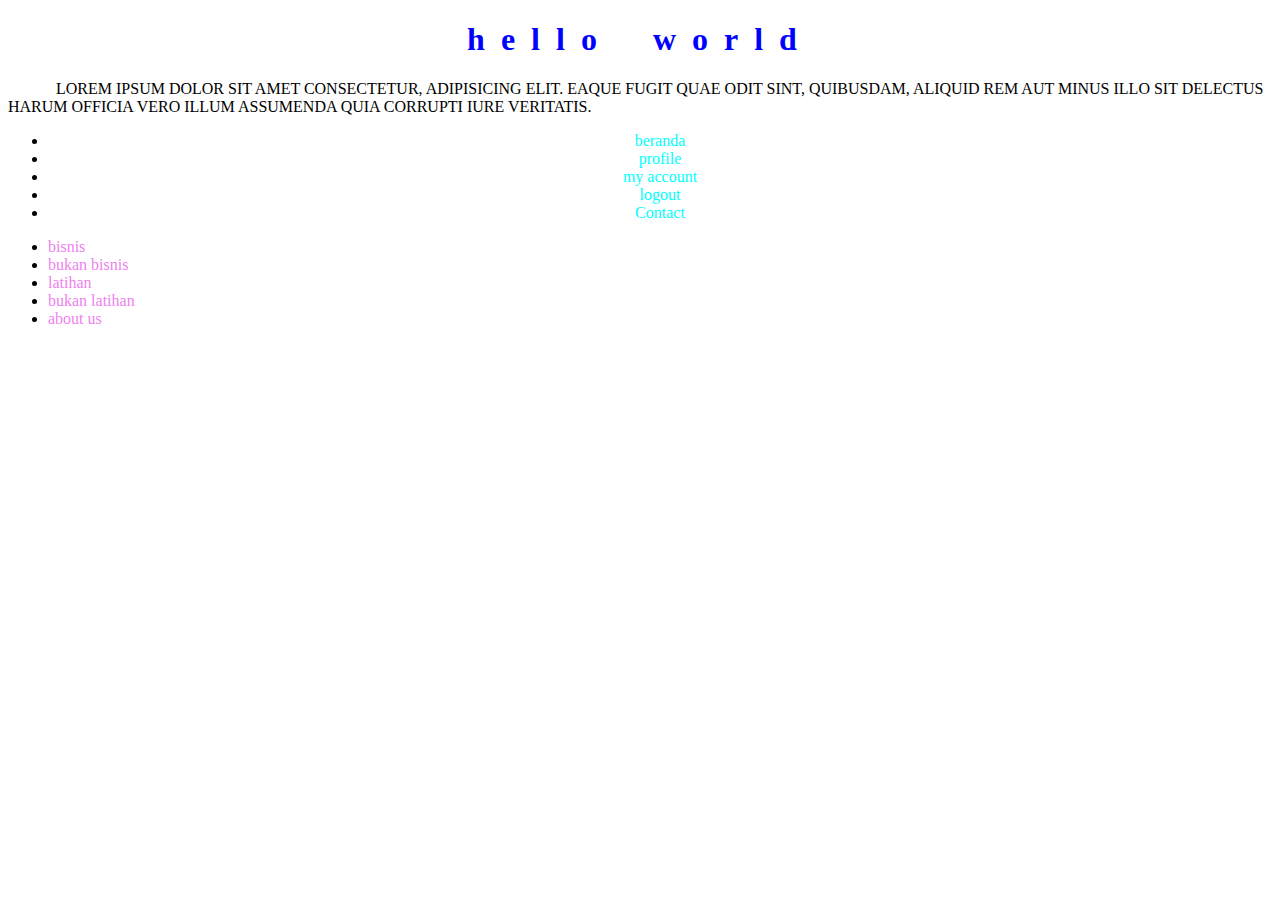
<file: dasar/index.html>
<!DOCTYPE html>
<html lang="en">
<head>
    <meta charset="UTF-8">
    <meta name="viewport" content="width=device-width, initial-scale=1.0">
    <title>Document</title>
    <link rel="stylesheet" href="style.css">
</head>
<body>
    <h1>hello world</h1>
    <p>Lorem ipsum dolor sit amet consectetur,
         adipisicing elit. 
         Eaque fugit quae odit sint, 
         quibusdam, 
         aliquid rem aut minus illo sit delectus harum officia vero illum assumenda quia corrupti iure veritatis.
        </p>
<div class="link-1">
    <ul class="ke-1">
        <li><a href="">beranda</a></li>
        <li><a href="">profile</a></li>
        <li><a href="">my account</a></li>
        <li><a href="">logout</a></li>
        <li><a href="">Contact</a></li>
    </ul>
</div>
    <!-- belajar class semu di  css -->
    
    <div class="link-2">
    <ul class="ke-2">
        <li><a href="">bisnis</a></li>
        <li><a href="">bukan bisnis</a></li>
        <li><a href="">latihan</a></li>
        <li><a href="">bukan latihan</a></li>
        <li><a href="">about us</a></li>
    </ul>
</div>

</body>
</html>
</file>
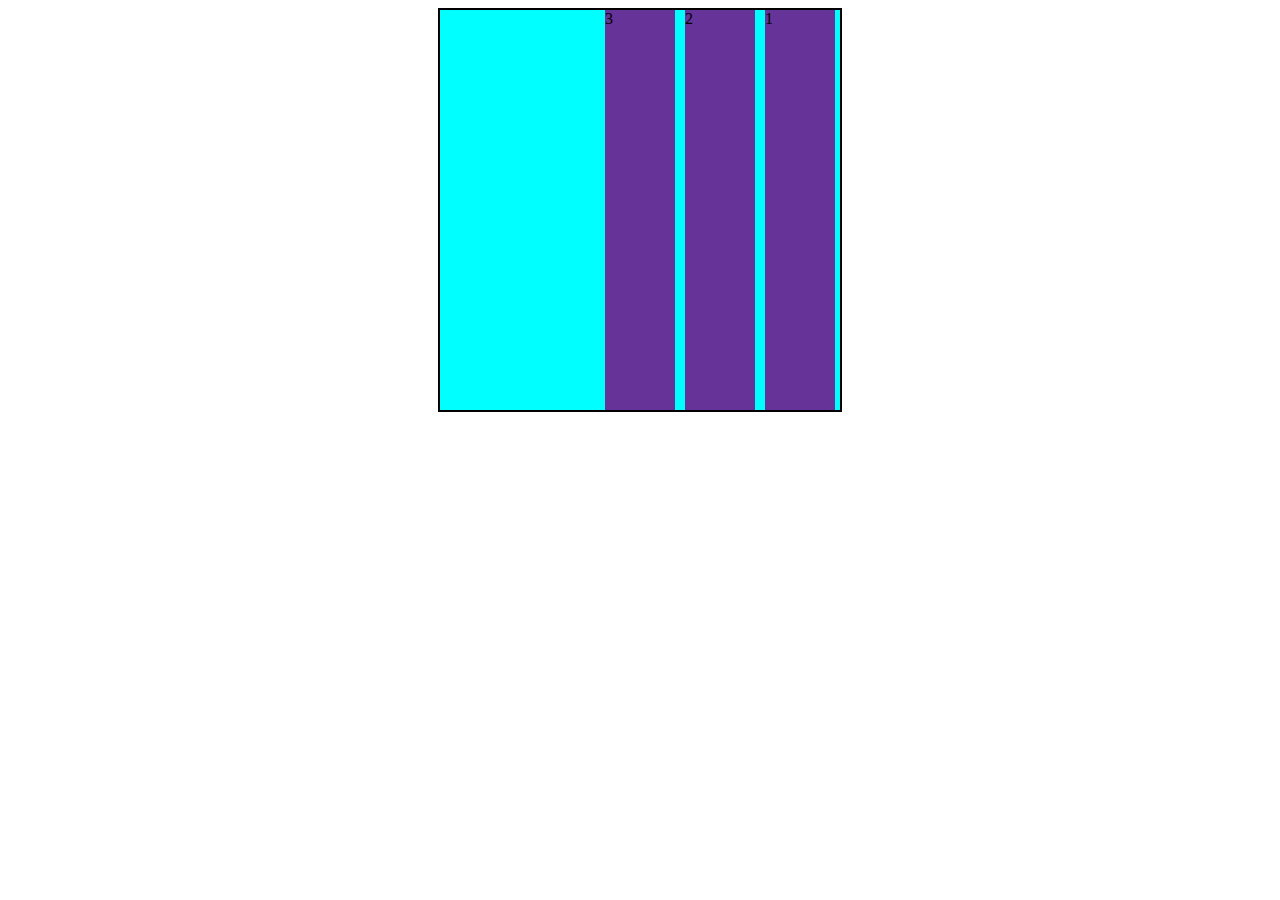
<file: layout/Clear&float/index.html>
<!DOCTYPE html>
<html lang="en">
<head>
    <meta charset="UTF-8">
    <meta name="viewport" content="width=device-width, initial-scale=1.0">
    <title>Document</title>

    <link rel="stylesheet" href="style.css">
</head>
<body>
    <div class="container">
        
        <div class="class ">1</div>
        <div class="class ">2</div>
        <div class="class cf">3</div>
       
    </div>
</body>
</html>
</file>
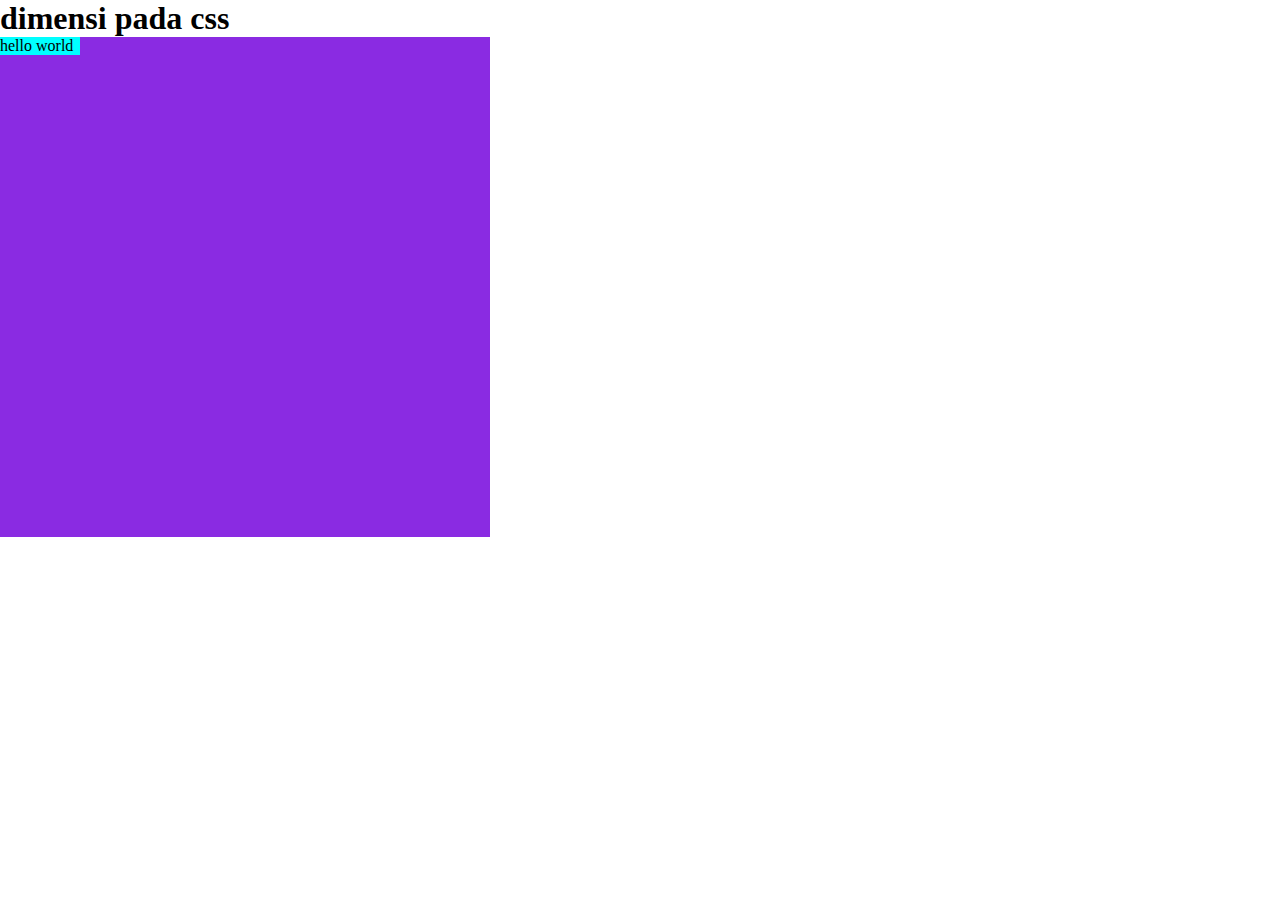
<file: layout/dimensi overflow/index.html>
<!DOCTYPE html>
<html lang="en">
<head>
    <meta charset="UTF-8">
    <meta name="viewport" content="width=device-width, initial-scale=1.0">
    <title>Dimensi</title>
    <link rel="stylesheet" href="style.css">
</head>
<body>
    <h1>dimensi pada css</h1>
    <div class="satu">
        <div class="dua">hello world</div>
    </div>
</body>
</html>
</file>
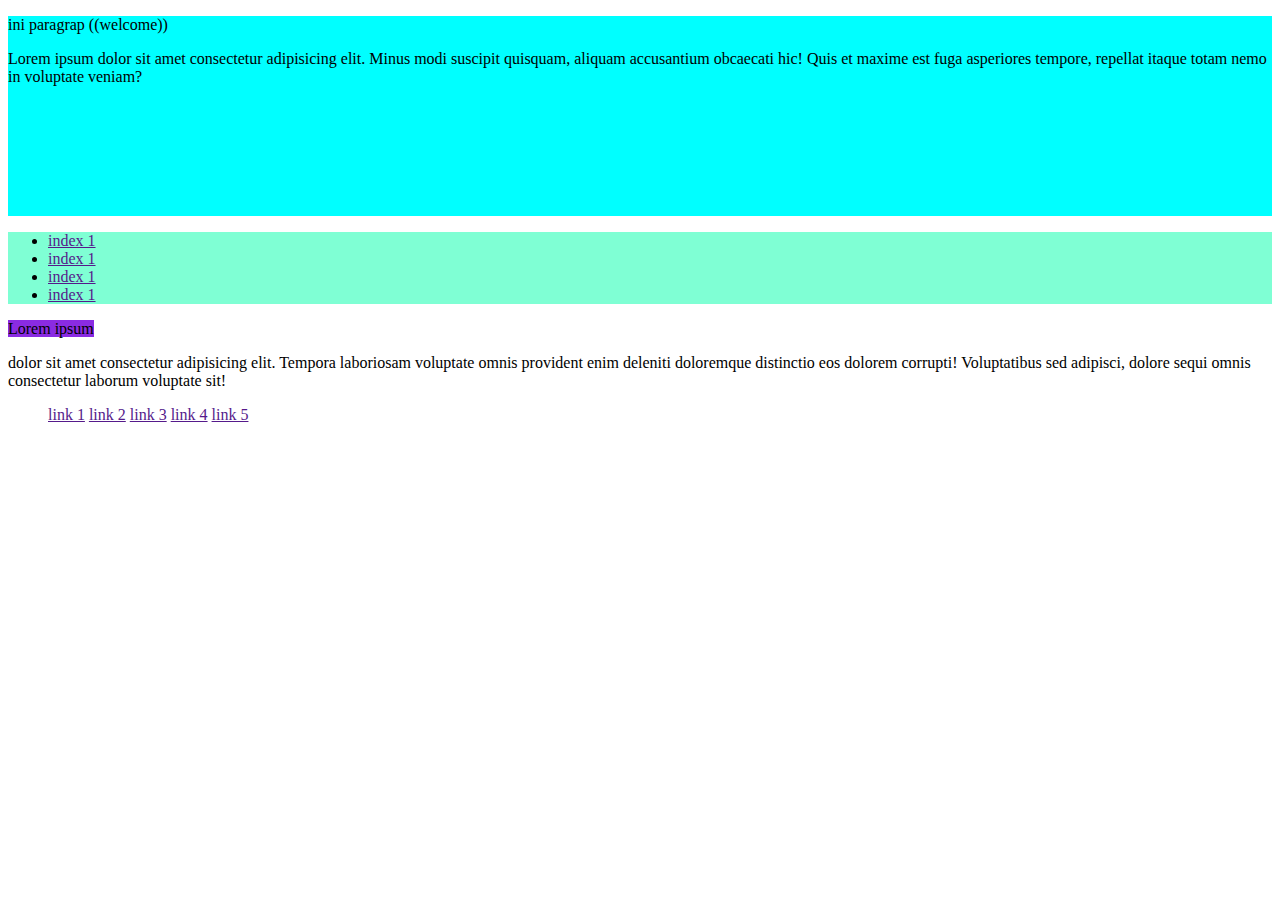
<file: layout/display/index.html>
<!DOCTYPE html>
<html lang="en">
<head>
    <meta charset="UTF-8">
    <meta name="viewport" content="width=device-width, initial-scale=1.0">
    <title>Display in css</title>
    <link rel="stylesheet" href="style.css">
</head>
<body>
    <div class="header">    <h1>belajar display css module layouting</h1>
    <p>ini paragrap ((welcome))</p>
    <p>Lorem ipsum dolor sit amet consectetur adipisicing elit. Minus modi suscipit quisquam, aliquam accusantium obcaecati hic! Quis et maxime est fuga asperiores tempore, repellat itaque totam nemo in voluptate veniam?</p>

</div>
<div class="main">
    <ul>
        <li><a href="">index 1</a></li>
        <li><a href="">index 1</a></li>
        <li><a href="">index 1</a></li>
        <li><a href="">index 1</a></li>        
    </ul>
</div>
<div class="ini-span">
    <span>
    Lorem ipsum</span> <p>dolor sit amet consectetur adipisicing elit. Tempora laboriosam voluptate omnis provident enim deleniti doloremque distinctio eos dolorem corrupti! Voluptatibus sed adipisci, dolore sequi omnis consectetur laborum voluptate sit!</p>

</div>
<div class="change">
    <ul>
        <li><a href="">link 1</a></li>
        <li><a href="">link 2</a></li>
        <li><a href="">link 3</a></li>
        <li><a href="">link 4</a></li>
        <li><a href="">link 5</a></li>
    </ul>
</div>
</body>
</html>
</file>
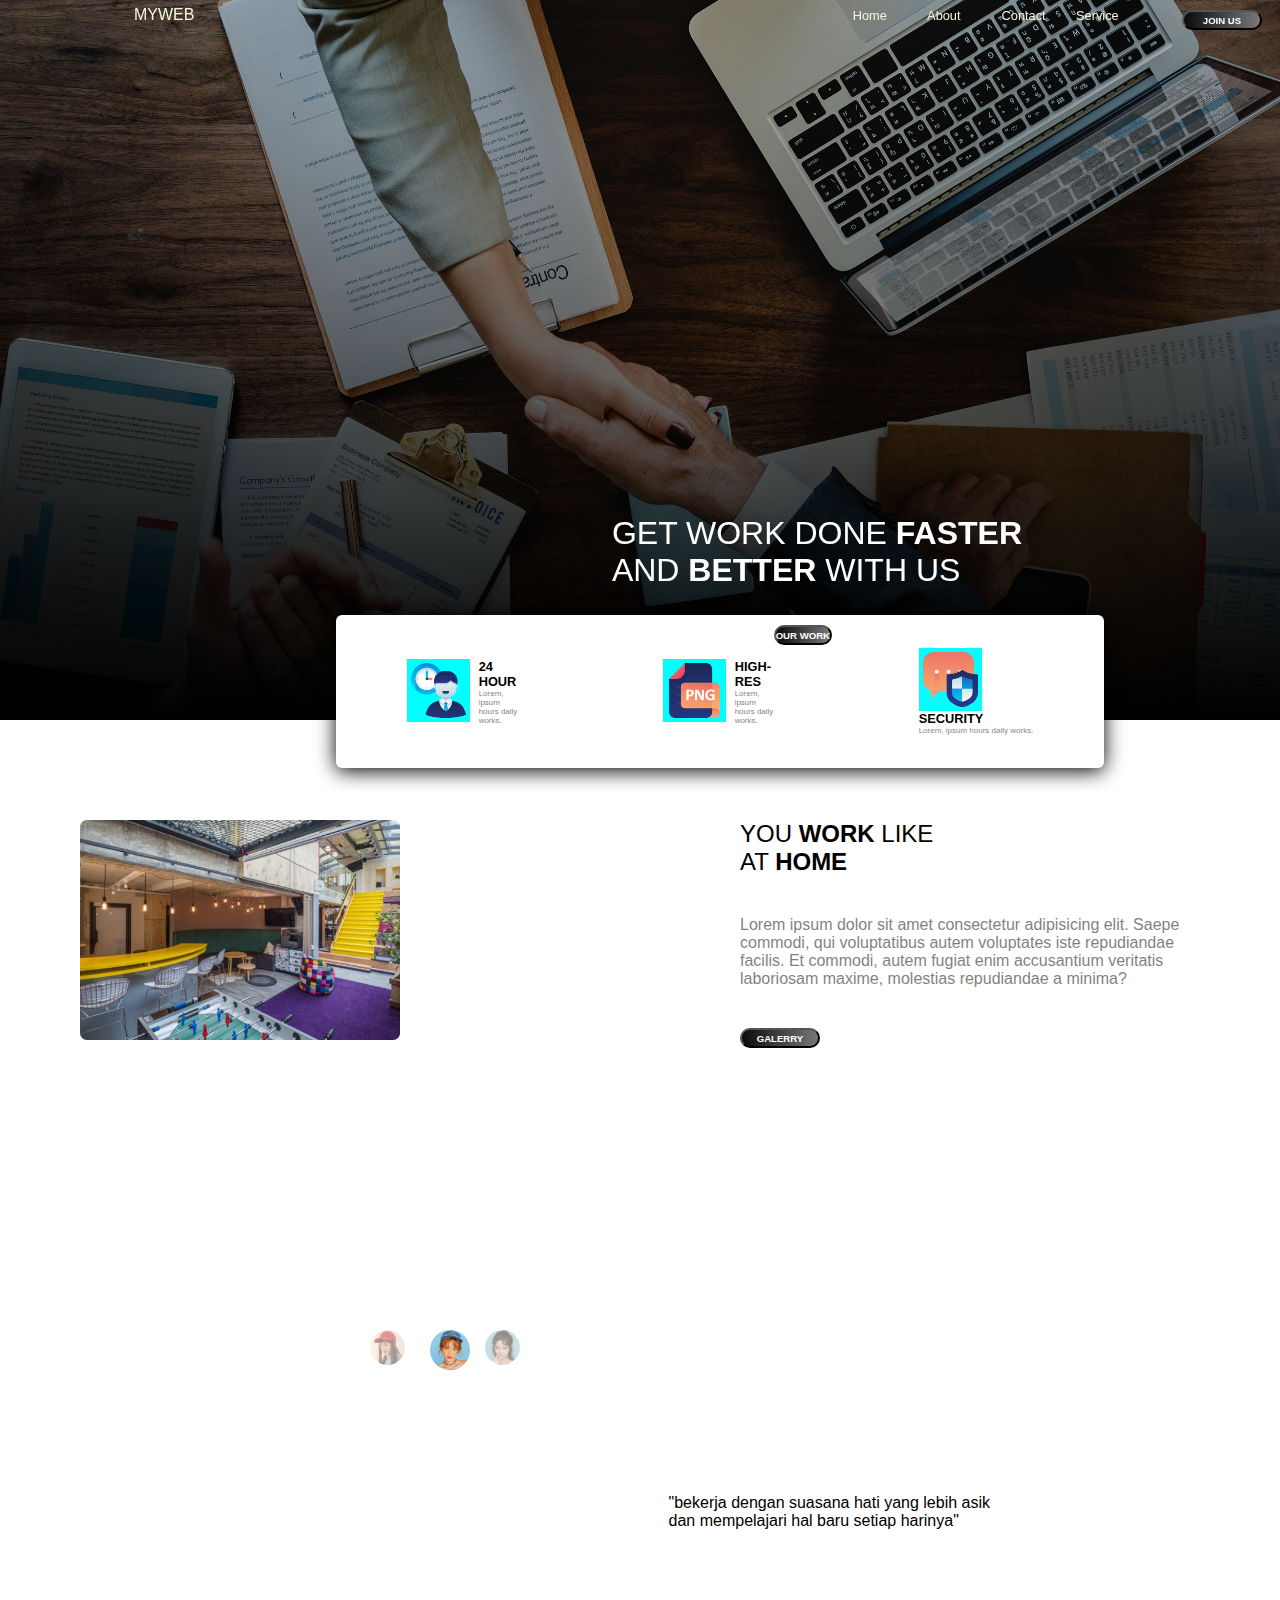
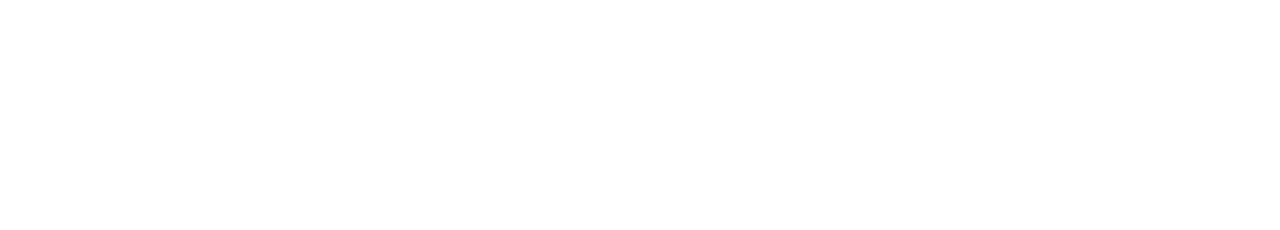
<file: layout/latihan web 2/index.html>
<!DOCTYPE html>
<html lang="en">
<head>
    <meta charset="UTF-8">
    <meta name="viewport" content="width=device-width, initial-scale=1.0">
    <title>Document</title>
    <link rel="stylesheet" href="style.css">
</head>
<body>
<header>
    <nav>
        <div class="container">
            <div class="logo">
                myweb
            </div>
            <div class="link ">
                <ul>
                    <li>
                        <a class="nav-links bot-line" href="">Home</a>
                        <a class="nav-links bot-line" href="">About</a>
                        <a class="nav-links bot-line" href="">Contact</a>
                        <a class="nav-links bot-line" href="">Service</a>
                    </li>
                </ul>
            </div>            
        </div>
        <div class="btn-nav">
            <button class="btn" >join us</button>
        </div>
        
    </nav>
    <main class="main-container shadow translate" data-speed="0.1">
        <div class="jumbotron">
            
        </div>
        <div class="text" id="scroll" >
            <h4>Get work done<span class="myspan"> faster</span><br>
             and<span class="myspan"> better</span> with us
            </h4>
            <div class="work translate" data-speed="0.1">
                <button class="btn">our work</button>
            </div>
           
        </div>

        <div class="service translate"  data-speed="0.2">
            <div class="hour">
                <img src="./templates/img/employee.png" alt="">
                <h2>24 Hour</h2>
                <p>Lorem, ipsum hours daily works.</p>
            </div>
            <div class="hour">
                <img src="./templates/img/hires.png" alt="">
                <h2>High-res</h2>
                <p>Lorem, ipsum hours daily works.</p>
            </div>
            <div class="hour">
                <img src="./templates/img/security.png" alt="">
                <h2>security</h2>
                <p>Lorem, ipsum hours daily works.</p>
            </div>
        </div>

        
    </main>
</header>
    <section>
        <div class="work-home">
            <div class="image">
                <img src="./templates/img/workingspace.png" alt="">
            </div>
            <div class="theme">
                <h1>you <span class="myspan">work</span> like <br> at <span class="myspan">home</span> </h1>
                <p>Lorem ipsum dolor sit amet consectetur adipisicing elit. Saepe commodi, qui voluptatibus autem voluptates iste repudiandae facilis. Et commodi, autem fugiat enim accusantium veritatis laboriosam maxime, molestias repudiandae a minima?</p>
                <button class="btn">Galerry</button>
            </div>
        </div>
    </section>
    <section class="dua">
        <div class="quote">
            <blockquote>"bekerja dengan suasana hati yang lebih asik <br>
            dan mempelajari hal baru setiap harinya"
            </blockquote>
        </div>
        <div class="hero">
            <span class="hero1"></span>
            <span class="hero2"></span>
            <span class="hero3"></span>
        </div>
    </section>


    <script src="script.js"></script>
</body>
</html>
</file>
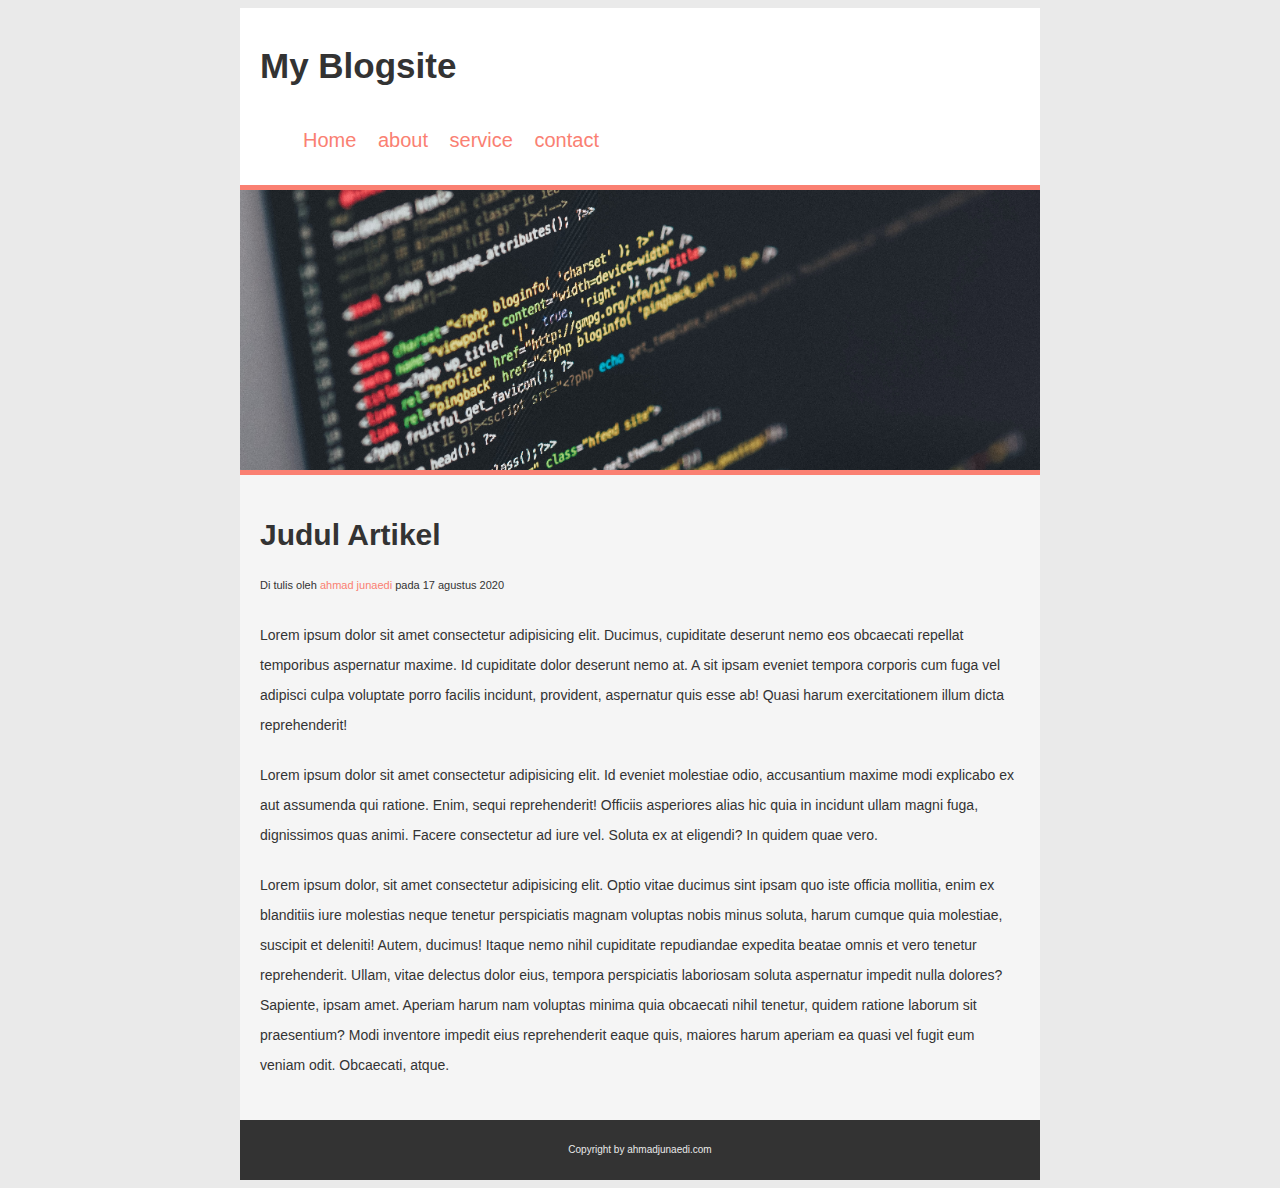
<file: layout/membuat web sederhana/index.html>
<!DOCTYPE html>
<html lang="en">
<head>
    <meta charset="UTF-8">
    <meta name="viewport" content="width=device-width, initial-scale=1.0">
    <title>Document</title>
    <link rel="stylesheet" href="style.css">
</head>
<body>
    <div class="container">
        <div class="header">
            <h1 class="judul">My Blogsite</h1>
            <ul>
                <li>
                    <a href="">Home</a>
                </li>
                <li>
                    <a href="">about</a>
                </li>
                <li>
                    <a href="">service</a>
                </li>
                <li>
                    <a href="">contact</a>
                </li>
            </ul>
        </div>
        <div class="hero"></div>
        <div class="content">
            <h2>Judul Artikel</h2>
            <p class="menulis">Di tulis oleh <a href="">ahmad junaedi
        </a>
            pada 17 agustus 2020
            </p>
            <p>Lorem ipsum dolor sit amet consectetur adipisicing elit. Ducimus, cupiditate deserunt nemo eos obcaecati repellat temporibus aspernatur maxime. Id cupiditate dolor deserunt nemo at. A sit ipsam eveniet tempora corporis cum fuga vel adipisci culpa voluptate porro facilis incidunt, provident, aspernatur quis esse ab! Quasi harum exercitationem illum dicta reprehenderit!

            </p>
            <p>Lorem ipsum dolor sit amet consectetur adipisicing elit. Id eveniet molestiae odio, accusantium maxime modi explicabo ex aut assumenda qui ratione. Enim, sequi reprehenderit! Officiis asperiores alias hic quia in incidunt ullam magni fuga, dignissimos quas animi. Facere consectetur ad iure vel. Soluta ex at eligendi? In quidem quae vero.</p>
            <p>Lorem ipsum dolor, sit amet consectetur adipisicing elit. Optio vitae ducimus sint ipsam quo iste officia mollitia, enim ex blanditiis iure molestias neque tenetur perspiciatis magnam voluptas nobis minus soluta, harum cumque quia molestiae, suscipit et deleniti! Autem, ducimus! Itaque nemo nihil cupiditate repudiandae expedita beatae omnis et vero tenetur reprehenderit. Ullam, vitae delectus dolor eius, tempora perspiciatis laboriosam soluta aspernatur impedit nulla dolores? Sapiente, ipsam amet. Aperiam harum nam voluptas minima quia obcaecati nihil tenetur, quidem ratione laborum sit praesentium? Modi inventore impedit eius reprehenderit eaque quis, maiores harum aperiam ea quasi vel fugit eum veniam odit. Obcaecati, atque.

            </p>
        </div>
        <div class="footer">
            <p class="copy">
                Copyright by ahmadjunaedi.com
            </p>
        </div>
    </div>
    <script></script>
</body>
</html>
</file>
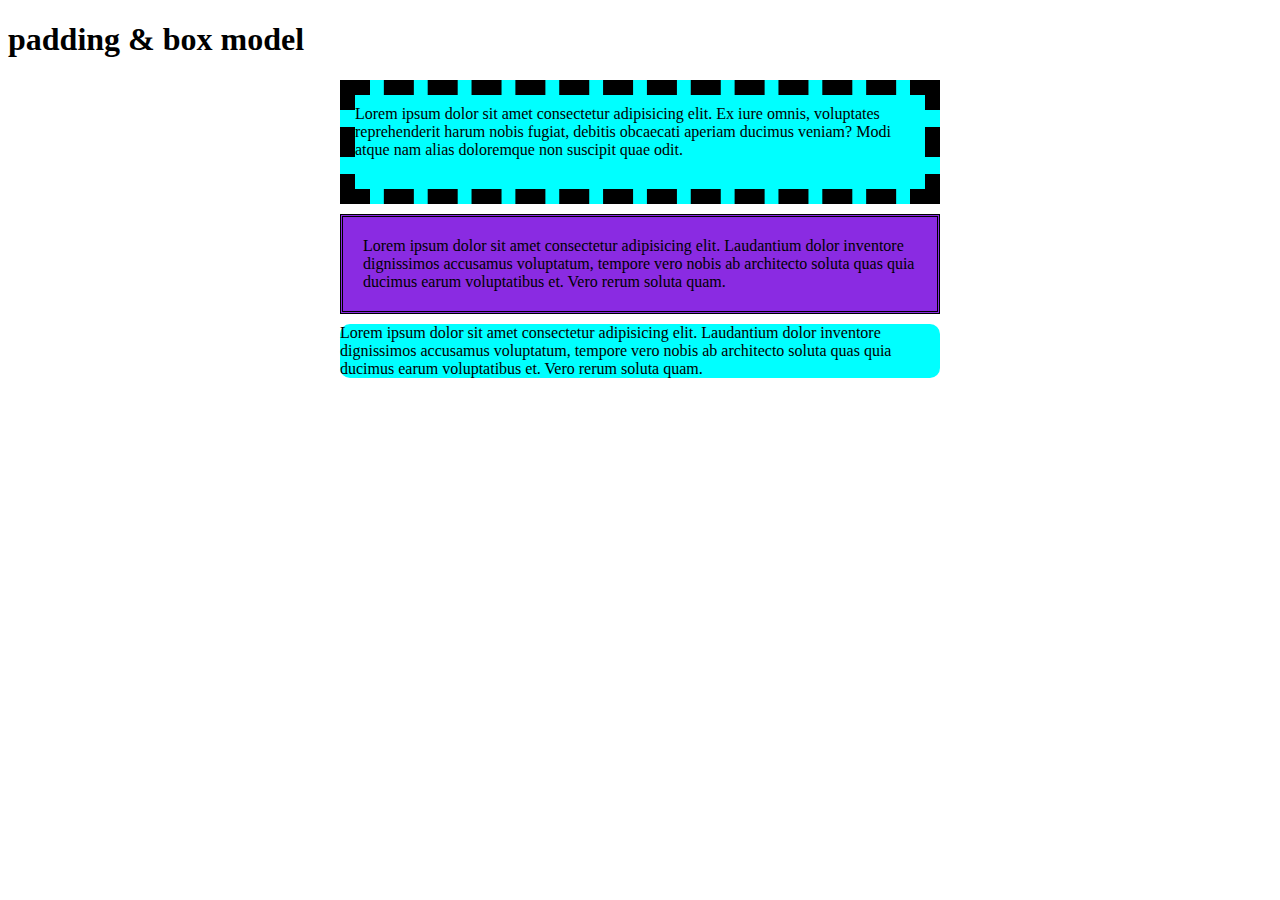
<file: layout/padding,border&boxsizing/index.html>
<!DOCTYPE html>
<html lang="en">
<head>
    <meta charset="UTF-8">
    <meta name="viewport" content="width=device-width, initial-scale=1.0">
    <title>Document</title>
    <link rel="stylesheet" href="style.css">
</head>
<body>
    <h1>padding & box model</h1>

    <div class="satu">
        Lorem ipsum dolor sit amet consectetur adipisicing elit. Ex iure omnis, voluptates reprehenderit harum nobis fugiat, debitis obcaecati aperiam ducimus veniam? Modi atque nam alias doloremque non suscipit quae odit.
    </div>
    <div class="dua">
        Lorem ipsum dolor sit amet consectetur adipisicing elit. Laudantium dolor inventore dignissimos accusamus voluptatum, tempore vero nobis ab architecto soluta quas quia ducimus earum voluptatibus et. Vero rerum soluta quam.
    </div>
    <div class="tiga">
        Lorem ipsum dolor sit amet consectetur adipisicing elit. Laudantium dolor inventore dignissimos accusamus voluptatum, tempore vero nobis ab architecto soluta quas quia ducimus earum voluptatibus et. Vero rerum soluta quam.
    </div>
</body>
</html>
</file>
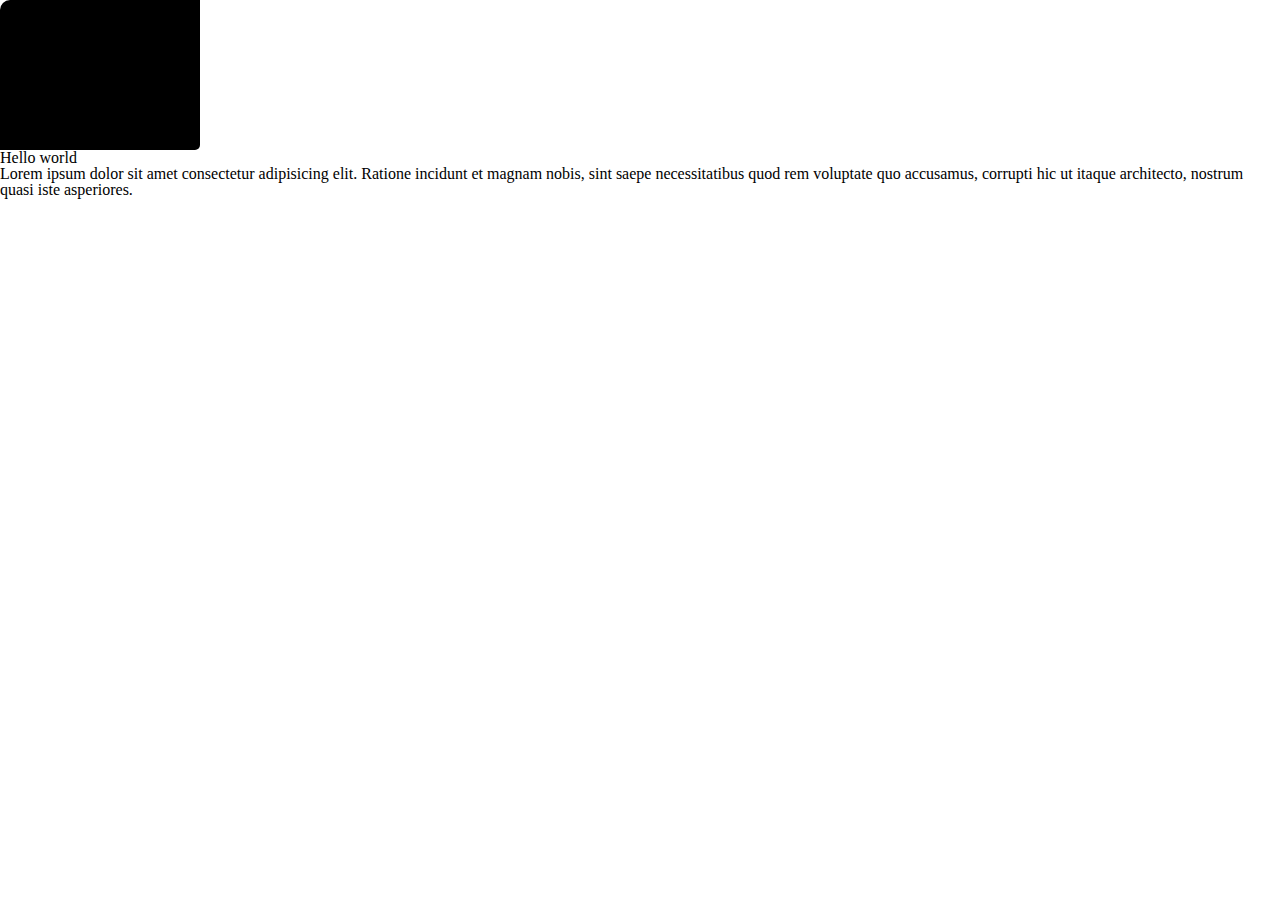
<file: layout/Reset/index.html>
<!DOCTYPE html>
<html lang="en">
<head>
    <meta charset="UTF-8">
    <meta name="viewport" content="width=device-width, initial-scale=1.0">
    <title>Document</title>
    <link rel="stylesheet" href="style.css">
</head>
<body>
    <div></div>
    <h1>Hello world</h1>

    <p>Lorem ipsum dolor sit amet consectetur adipisicing elit. Ratione incidunt et magnam nobis, sint saepe necessitatibus quod rem voluptate quo accusamus, corrupti hic ut itaque architecto, nostrum quasi iste asperiores.</p>
</body>
</html>
</file>
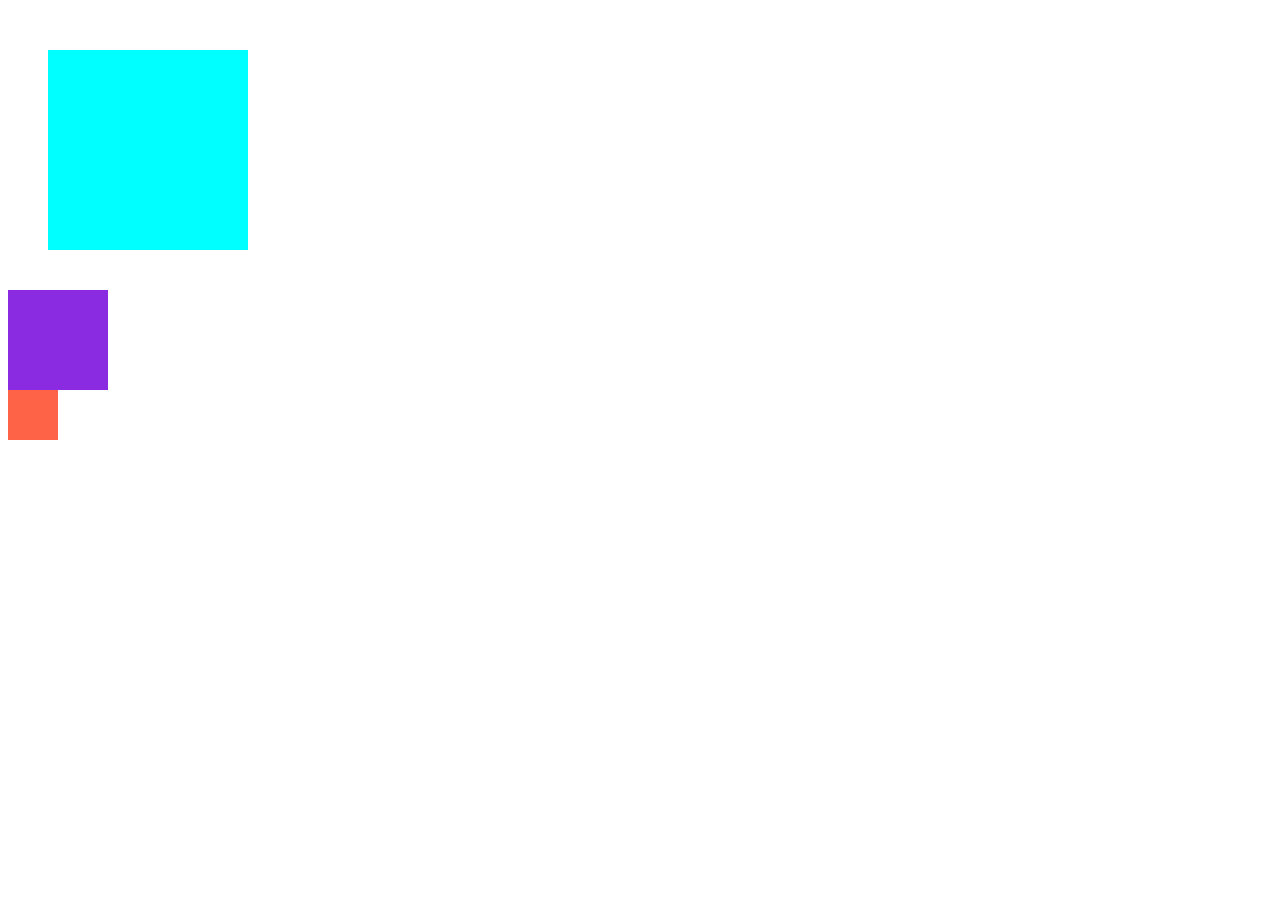
<file: layout/boxmodel/margin/index.html>
<!DOCTYPE html>
<html lang="en">
<head>
    <meta charset="UTF-8">
    <meta name="viewport" content="width=device-width, initial-scale=1.0">
    <title>Document</title>
    <link rel="stylesheet" href="style.css">
</head>
<body>
    <div class="satu"></div>
    <div class="dua"></div>
    <div class="tiga"></div>
</body>
</html>
</file>
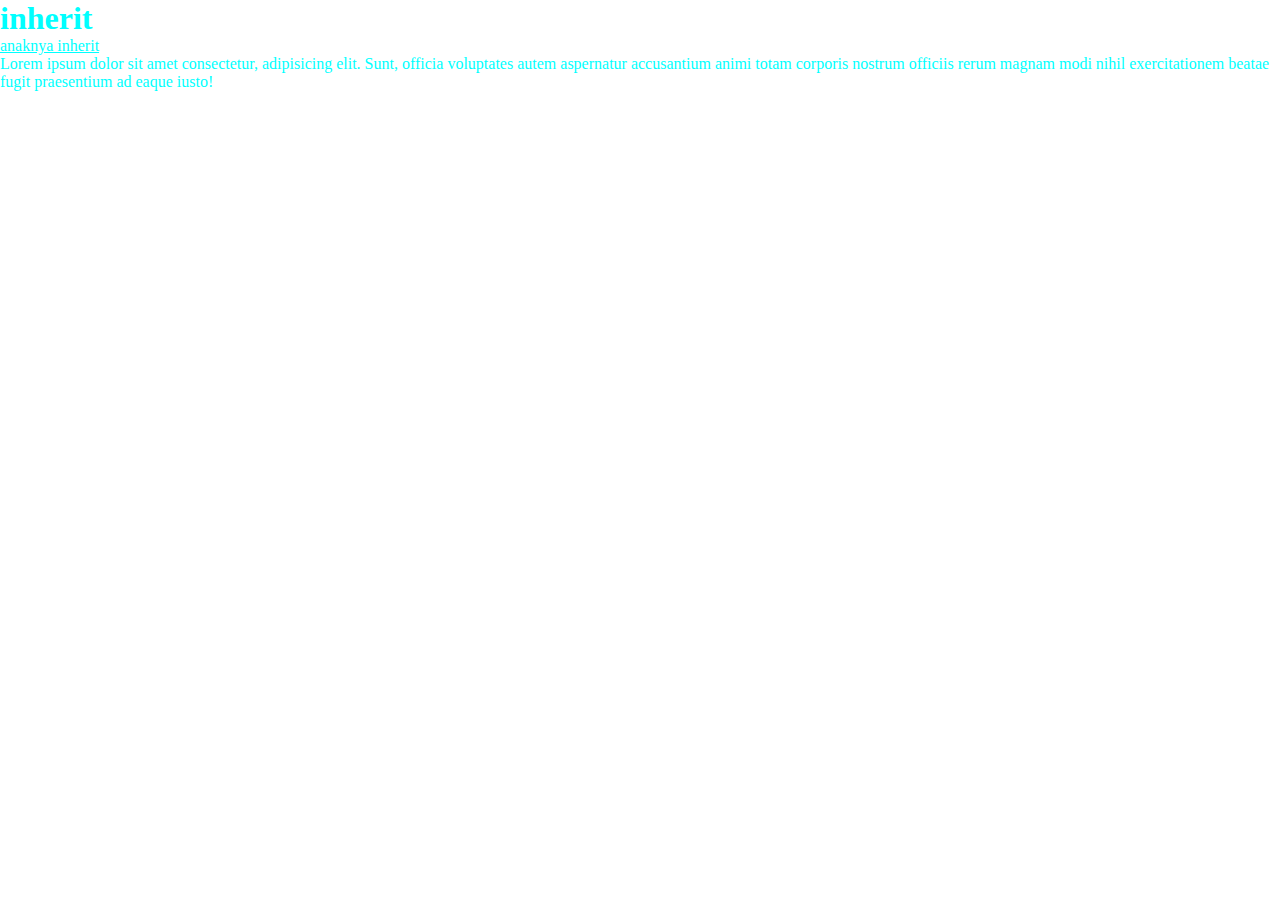
<file: dasar/index2.html>
<!DOCTYPE html>
<html lang="en">
<head>
    <meta charset="UTF-8">
    <meta name="viewport" content="width=device-width, initial-scale=1.0">
    <title>Document</title>
    <link rel="stylesheet" href="style2.css">
</head>
<body>
    <h1>inherit</h1>
    <a href=""> anaknya inherit</a>
    <p>Lorem ipsum dolor sit amet consectetur, adipisicing elit. Sunt, officia voluptates autem aspernatur accusantium animi totam corporis nostrum officiis rerum magnam modi nihil exercitationem beatae fugit praesentium ad eaque iusto!</p>
</body>
</html>
</file>
<file: dasar/style.css>
/* *{
    padding: 0;
    margin: 0;
    box-sizing: border-box;
} */
h1{
    color: blue;
    text-align: center;
    text-shadow: black 5px,;
    letter-spacing: 1rem;
    word-spacing: 1rem;
}
p{
    text-indent: 3em;
    text-transform: uppercase;
}
.link-1 ul li a{
    align-items: center;
    display: flex;
    color: aqua;
    text-decoration: none;
    justify-content: space-between;
    flex-direction: column;
    
}
.link-1 ul li a:hover {
    color: yellowgreen;
}

.link-2 ul  li a{
    color: violet;
    text-decoration: none;
    
    
}
.ke-2:link{
    color: blue;

}
.link-2 ul li a:hover{
    color: yellow;
    transition-delay: 0.1s;  
    font-family: Verdana, Geneva, Tahoma, sans-serif;
    font-style: oblique;
}
</file>
<file: layout/Clear&float/style.css>
.container{
    height: 400px;
    width: 400px;
    border: 2px solid #000000;
    background-color: aqua;
    margin: auto;

}
.class{
 height: 100%;
 width: 70px;
 margin: 0 5px;
 background-color:rebeccapurple;
float: right;
} 
 
.cf:before,
 .cf:after {
     content: " "; /* 1 */
     display: table; /* 2 */

 }
 
 .cf:after {
     clear: both;
 }
 
 .cf {
     *zoom: 1;
 }
</file>
<file: layout/dimensi overflow/style.css>
*{
    padding: 0;
    margin: 0;
}
.satu{
    height: 500px;
    width: 490px;
    background-color: blueviolet;
}
.dua{
    width: 80px;
    background-color: aqua;
}
</file>
<file: layout/display/style.css>
.header{
    background-color: aqua;
    display:block;
    height: 2000px;
    height: 200px;
}
.change li{
    display: inline;
    text-decoration: none;
    align-items: center;
}
h1{
    background-color: yellow;
    height: 100px;
    display: none;

}
.main{
    background-color: aquamarine;
}
.ini-span span{
    background-color: blueviolet;
    display: inline;
    height: 3px;
}
a{
    height: 20px;
    width: 30px;
    
}
</file>
<file: layout/latihan web 2/style.css>
*{
    margin: 0;
    padding: 0;
    box-sizing: border-box;
}
body{
    font-family: Arial, Helvetica, sans-serif;
    text-shadow: 1 1 1 0 rgba(0, 0, 0, 1);
}


nav{
    position: fixed;
    height: 7vh;
    width: 100%;
    z-index: 4;
}
.container{
    max-width: 80%;
    height: 5vh;
    position: relative;
    margin: auto;
    display: flex;
    justify-content: space-around;
    color: beige;

}
.container .logo{
    left: 0;
    position: absolute;
    text-transform: uppercase;
    font-size: 1rem;
    margin: 6px;
}
.container .link ul{
    right: 0;
    position: absolute;
    margin: 6px;
    list-style: none;
    
    
}
.link ul li a{
    text-decoration: none;
    display: inline-block;
    color: beige;
    width: 70px;
    font-size: 0.8rem;
    
}

.bot-line:hover::after{
    content:"";
    border-bottom: 2px solid rgb(65, 65, 231);
    display: block;
    width: 30px;
    transition: 0.7s ease;
    margin-left: 10px;
    
}
.shadow::after{
    content: "";
    width: 100%;
    height: 100%;
    background-image: linear-gradient(to top, rgba(0,0,0,1), rgba(0,0,0,0));
    position: absolute;

}
.main-container{
    height: 80vh;
    background-image: url(./templates/img/jumbotron-bg.jpg);
    position: relative;
    background-size: cover;

}
.text h4 {
 padding: 130px;
 color: white;
 font-size: 2rem;
 font-weight: 10;
 position: absolute;
 align-items: center;
 right: 8rem;
 bottom: 1px;
 z-index: 6;
 text-transform: uppercase;   
}
.myspan{
  font-weight: bold;
  text-shadow: 1px 1px 1px 0;  
}
.text .work .btn{
    width: auto;
}
.text .work{
    position: absolute;
    right: 28rem;
    bottom: 75px;
    z-index: 2;
    text-transform: uppercase;
    font-weight: bold;
}
.btn-nav .btn{
    position: absolute;
    right: 0em;
    top: 0em;    
    margin: 10px 18px;
}
.btn{
    display: block;
    height: 20px;
    width: 80px;
    background-image: linear-gradient(to right,rgba(10,10,10,1),rgba(120,120,120,1));
    border-radius: 35px;
    cursor: pointer;
    color: white;
    font-weight: bold;
    font-size: 0.6rem;
    text-transform: uppercase;

}
.text h4 span, .text h4 .btn{
    font-weight: bold;
}
.service{
    display: flex;
    background-color: white;
    border-radius: 6px;
    height: 17vh;
    width: 60%;
    margin: auto;
    justify-content: space-between;
    position: absolute;
    bottom: -3em;
    right: 11em;
    z-index: 1;
    box-shadow: 0 3px 20px rgba(0, 0, 0, 1);
}
.service .hour{
    margin: auto;

}

.service .hour img{
    height: 7px;
    height: 7vh;
    position: relative;
    background-color: aqua;
    float: left;
    margin-right: 9px;
} 
.service .hour h2{
    font-size: 0.8rem;
    text-transform: uppercase;
}
.service .hour p{
    font-size: 0.5rem;
    text-shadow: 0 0 0 1 rgba(1, 1, 1, 0);
    opacity: 0.5;
    
}

.work-home{
    display: flex;
    justify-content: space-between;
    position: absolute;
    height: 80vh;
    width: 100%;
}
.work-home .image{
    max-width: 50%;
    float: left;
    padding: 100px 80px;
}
.work-home img{
    height: 220px;
    width: 320px ;
    
}
.work-home .theme{
    max-width: 50%;
    float: right;
    padding: 100px 100px;
    font-weight: 300;
}
.work-home .theme h1{
    font-size: 1.5rem;
    position: relative;
    text-transform: uppercase;
    padding-bottom: 40px;
    font-weight: 300;
}
.work-home .theme p{
    text-shadow: 0 0 0 1 rgba(1, 1, 1, 0);
    opacity: 0.5;
    padding-bottom: 40px;
}
.dua{
    width: 100%;
    height: 70vh;
    position: relative; 
    flex-direction: column;
}
.dua .quote{
    position: absolute;
    bottom: -480px;
    padding: 300px 100px;
    right: 190px;
}
.dua .hero{
    display: flex;
   justify-content: space-between;
    position: absolute;
}
.dua .hero .hero1{
    width: 40px;
    height: 40px;
    border-radius: 50%;
    display: block;
    position: relative;
    background-image: url(./templates/img/img1.png);
    background-size: cover;
    bottom: -610px;
    right: -430px;
}
.dua .hero .hero3{
    width: 35px;
    height: 35px;
    border-radius: 50%;
    display: block;
    position: relative;
    background-image: url(./templates/img/img3.png);
    background-size: cover;
    bottom: -610px;
    right: -410px;
    opacity: 0.5;
}
.dua .hero .hero2{
    width: 35px;
    height: 35px;
    border-radius: 50%;
    display: block;
    position: relative;
    background-image: url(./templates/img/img2.png);
    background-size: cover;
    bottom: -610px;
    right: -330px;
    opacity: .5;
}
</file>
<file: layout/membuat web sederhana/style.css>
body{
    font: 20px/30px arial, sans-serif;
    background-color: #eaeaea;
    color: #333;
}
.container{
    width: 800px;
    background-color:whitesmoke;
    margin: auto;
    
}
.header{
    background-color :white;
    padding: 20px;
    padding-bottom: 10px;
}
.header .judul{
    font-size: 35px;
    font-weight: bold;

}
.header ul li{
    display: inline-block;
    /* background-color: aqua; */
    margin-top: 20px;
    margin-right: 10px;
}
.header a{
    text-decoration: none;
    color:  salmon;
    padding: 3px;

}
.header a:hover{
    border-bottom: 3px solid salmon;
    color: white;
    transition: 1s ease;
    transform: ;
}

.hero{
    height: 280px;
    background-image: url("code.png");
    background-size: cover;
    background-position: 0 -180;
    border-top: 5px solid salmon;
    border-bottom: 5px solid salmon;
}
.content{
    padding: 20px;
}
.content h2{
   font-size: 28;
   font-weight: bold; 
}
.content .menulis{
    font-size: 11px;
    margin-top: -5px;
}
.content .menulis a{
    color:  salmon;
    text-decoration: none;

}
.content p{
    margin-bottom: 20px;
    font-size: 14px;
}


.footer{
    background-color: #333;
    padding: 5px;
}
.footer .copy{
    color: #eaeaea;
    font-size: 10px;
    text-align: center;
}
</file>
<file: layout/padding,border&boxsizing/style.css>
div{
    width: 600px;
    margin: 10px auto ;
    box-sizing: border-box;
}
.satu{
    background-color: aqua;
    border: 15px dashed;
    padding: 10px 20px 30px 0;
    display: block;
}
.dua{
    background-color: blueviolet;
    padding: 20px;
    border: 3px double;
}
.tiga{
    background-color: aqua;    
    border-radius: 10px;
}
</file>
<file: layout/boxmodel/margin/style.css>
.satu{
    width: 200px;
    height: 200px;
    background-color: aqua;
    margin: 50px 30px 40px 40px;    
    
}
.dua{
    background-color: blueviolet;
    height: 100px;
    width: 100px;
    
    
}
.tiga{
    width: 50px;
    height: 50px;
    background-color: tomato;
}
</file>
<file: dasar/style2.css>
*{
    margin: 0;
    padding: 0;

}
body{
    font-family: Cambria, Cochin, Georgia, Times, 'Times New Roman', serif;
    color: aqua;
}
a{
    color: aqua;
}
</file>
<file: layout/Reset/style.css>
/* http://meyerweb.com/eric/tools/css/reset/ 
   v2.0 | 20110126
   License: none (public domain)
*/

html, body, div, span, applet, object, iframe,
h1, h2, h3, h4, h5, h6, p, blockquote, pre,
a, abbr, acronym, address, big, cite, code,
del, dfn, em, img, ins, kbd, q, s, samp,
small, strike, strong, sub, sup, tt, var,
b, u, i, center,
dl, dt, dd, ol, ul, li,
fieldset, form, label, legend,
table, caption, tbody, tfoot, thead, tr, th, td,
article, aside, canvas, details, embed, 
figure, figcaption, footer, header, hgroup, 
menu, nav, output, ruby, section, summary,
time, mark, audio, video {
	margin: 0;
	padding: 0;
	border: 0;
	font-size: 100%;
	font: inherit;
	vertical-align: baseline;
}
/* HTML5 display-role reset for older browsers */
article, aside, details, figcaption, figure, 
footer, header, hgroup, menu, nav, section {
	display: block;
}
body {
	line-height: 1;
}
ol, ul {
	list-style: none;
}
blockquote, q {
	quotes: none;
}
blockquote:before, blockquote:after,
q:before, q:after {
	content: '';
	content: none;
}
table {
	border-collapse: collapse;
	border-spacing: 0;
}


/* syntax css gua */


div{
    width: 200px;
    height: 150px;
    background-color: black;
    border-bottom-right-radius: 5px;
    border-top-left-radius: 10px;
    box-shadow: 10px aqua;
}
</file>
